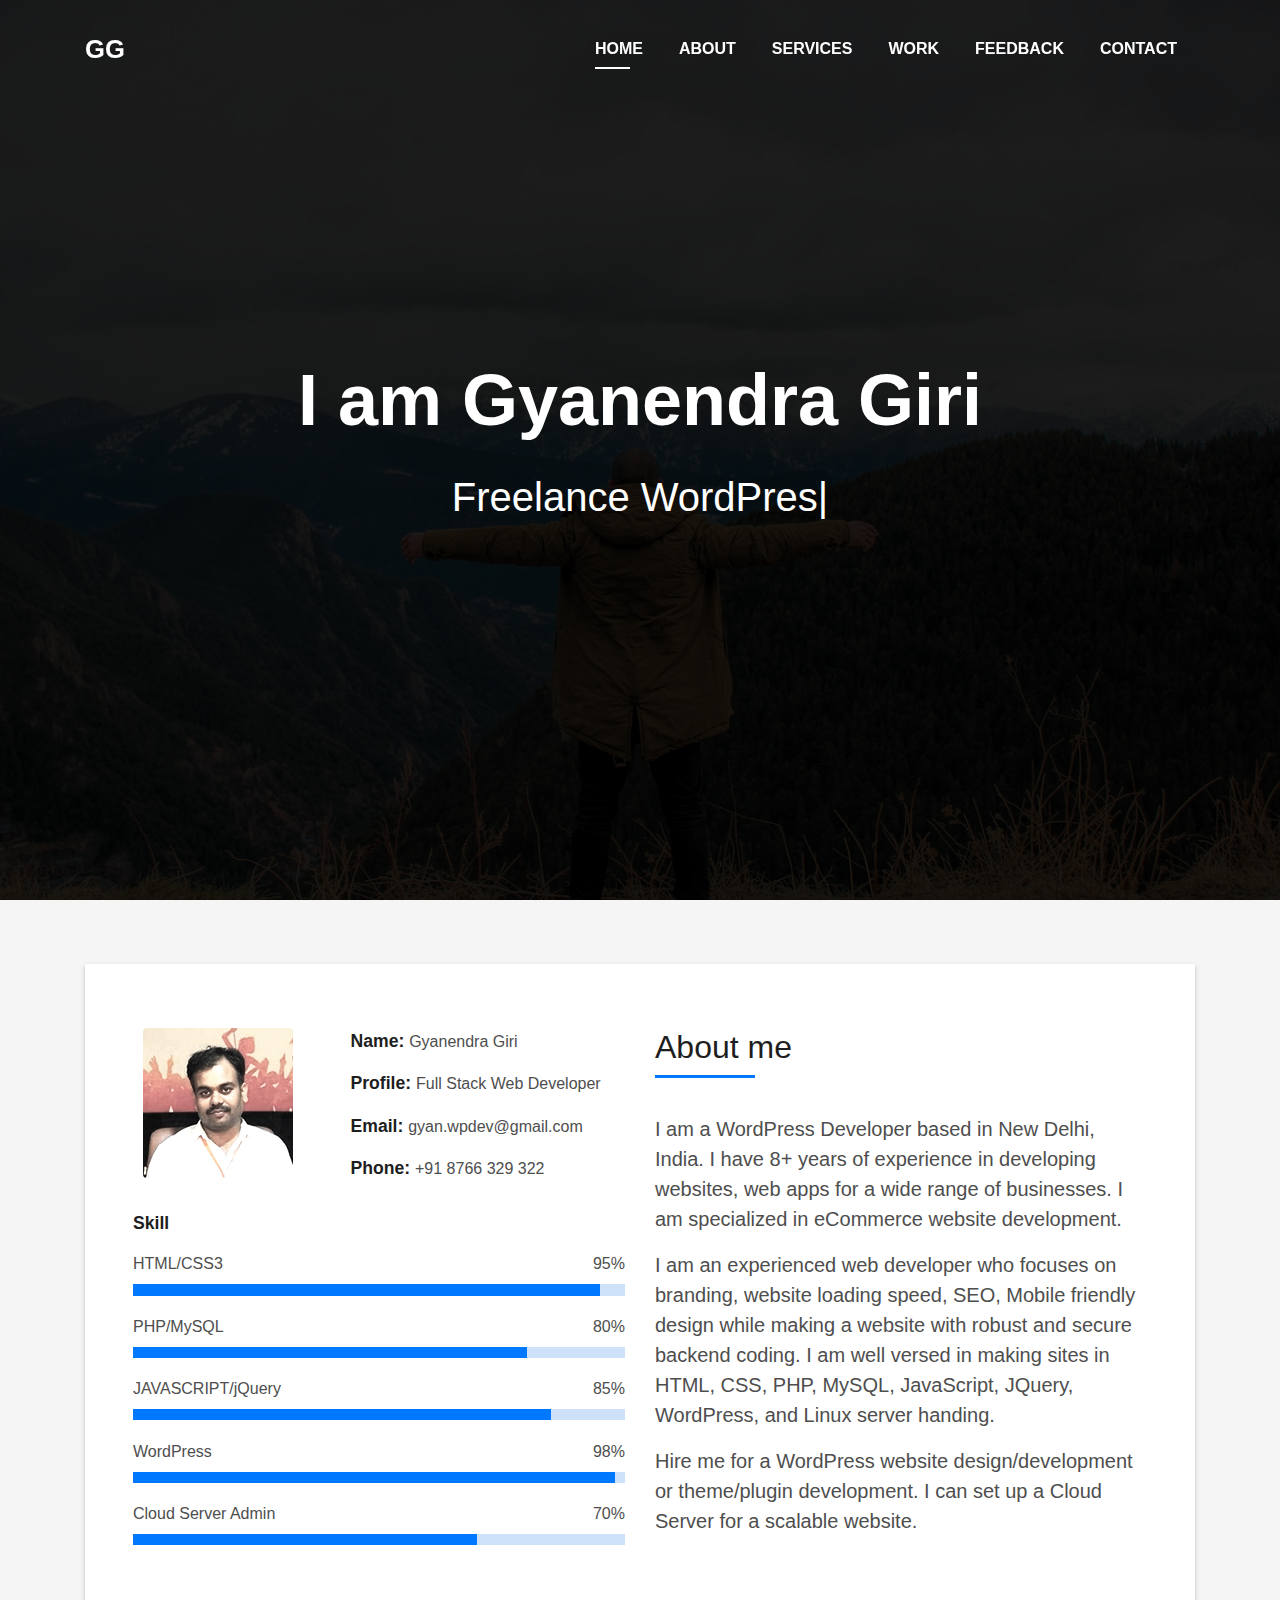
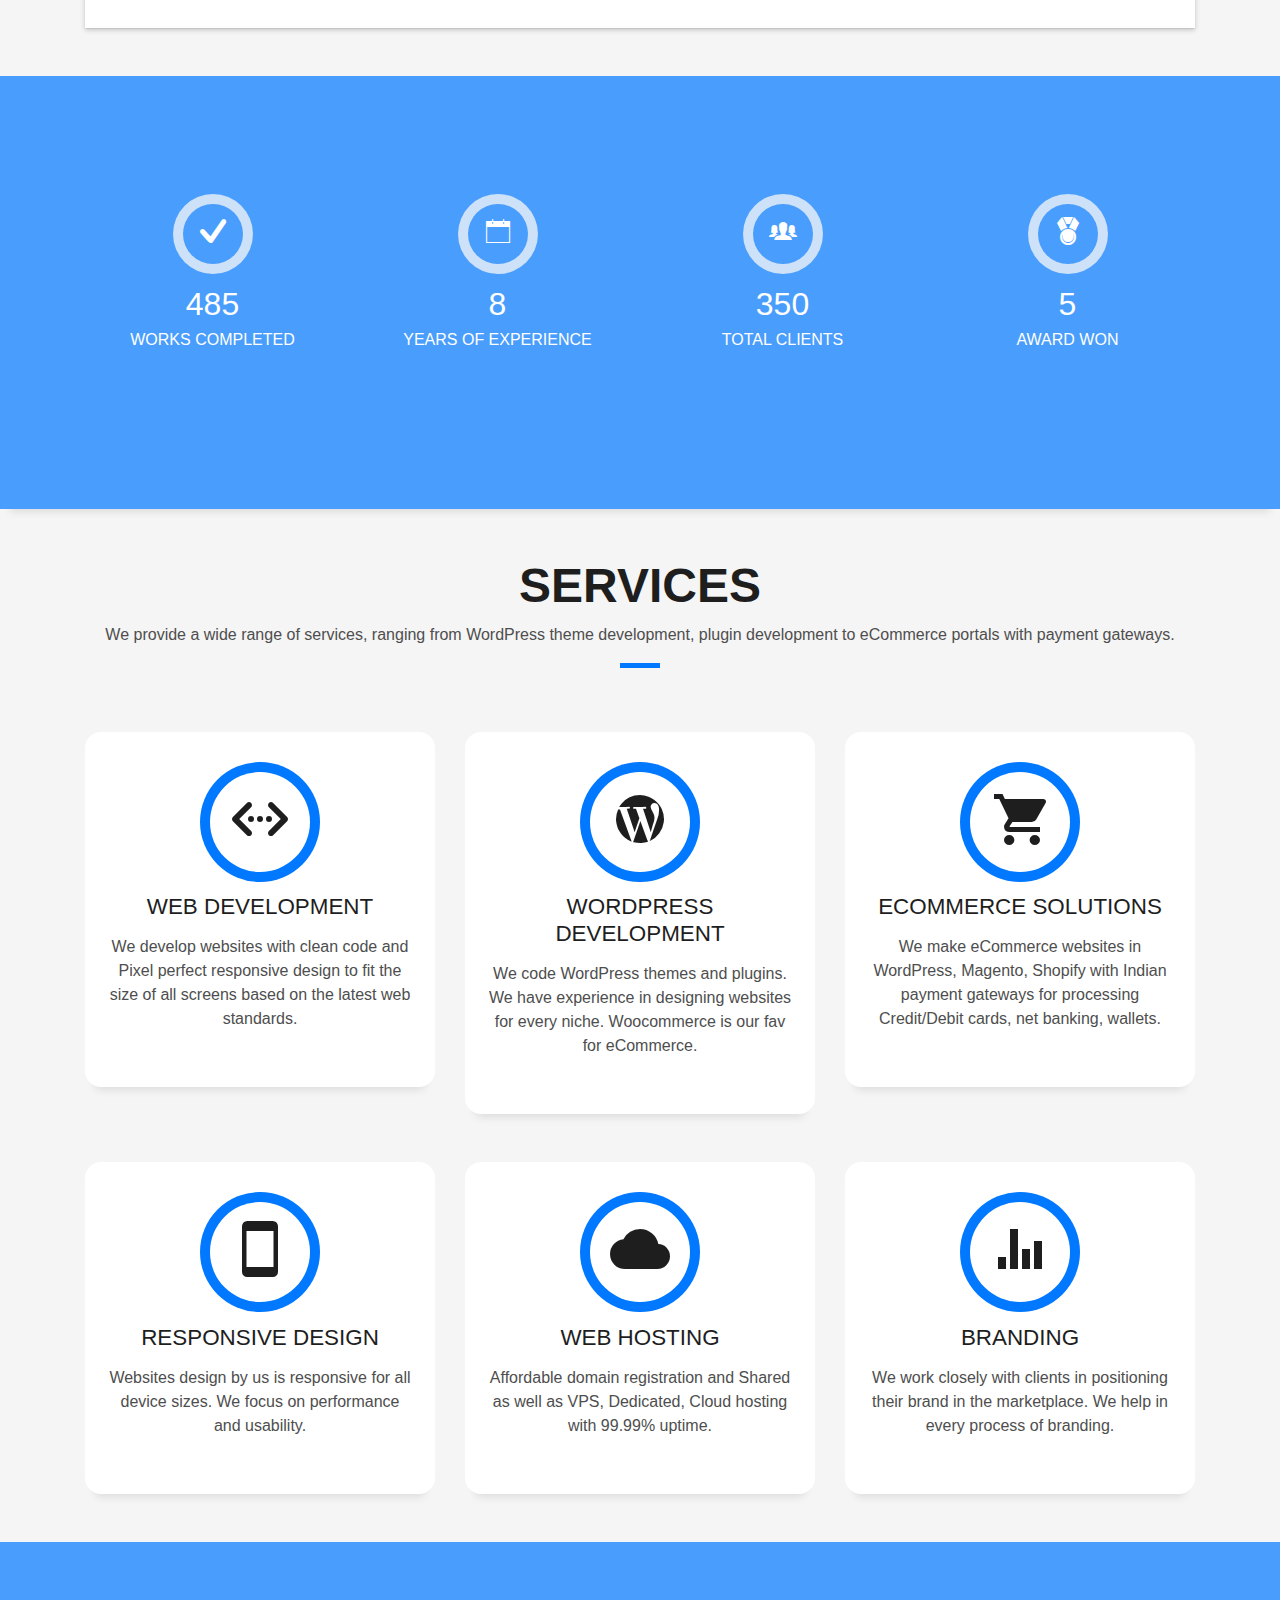
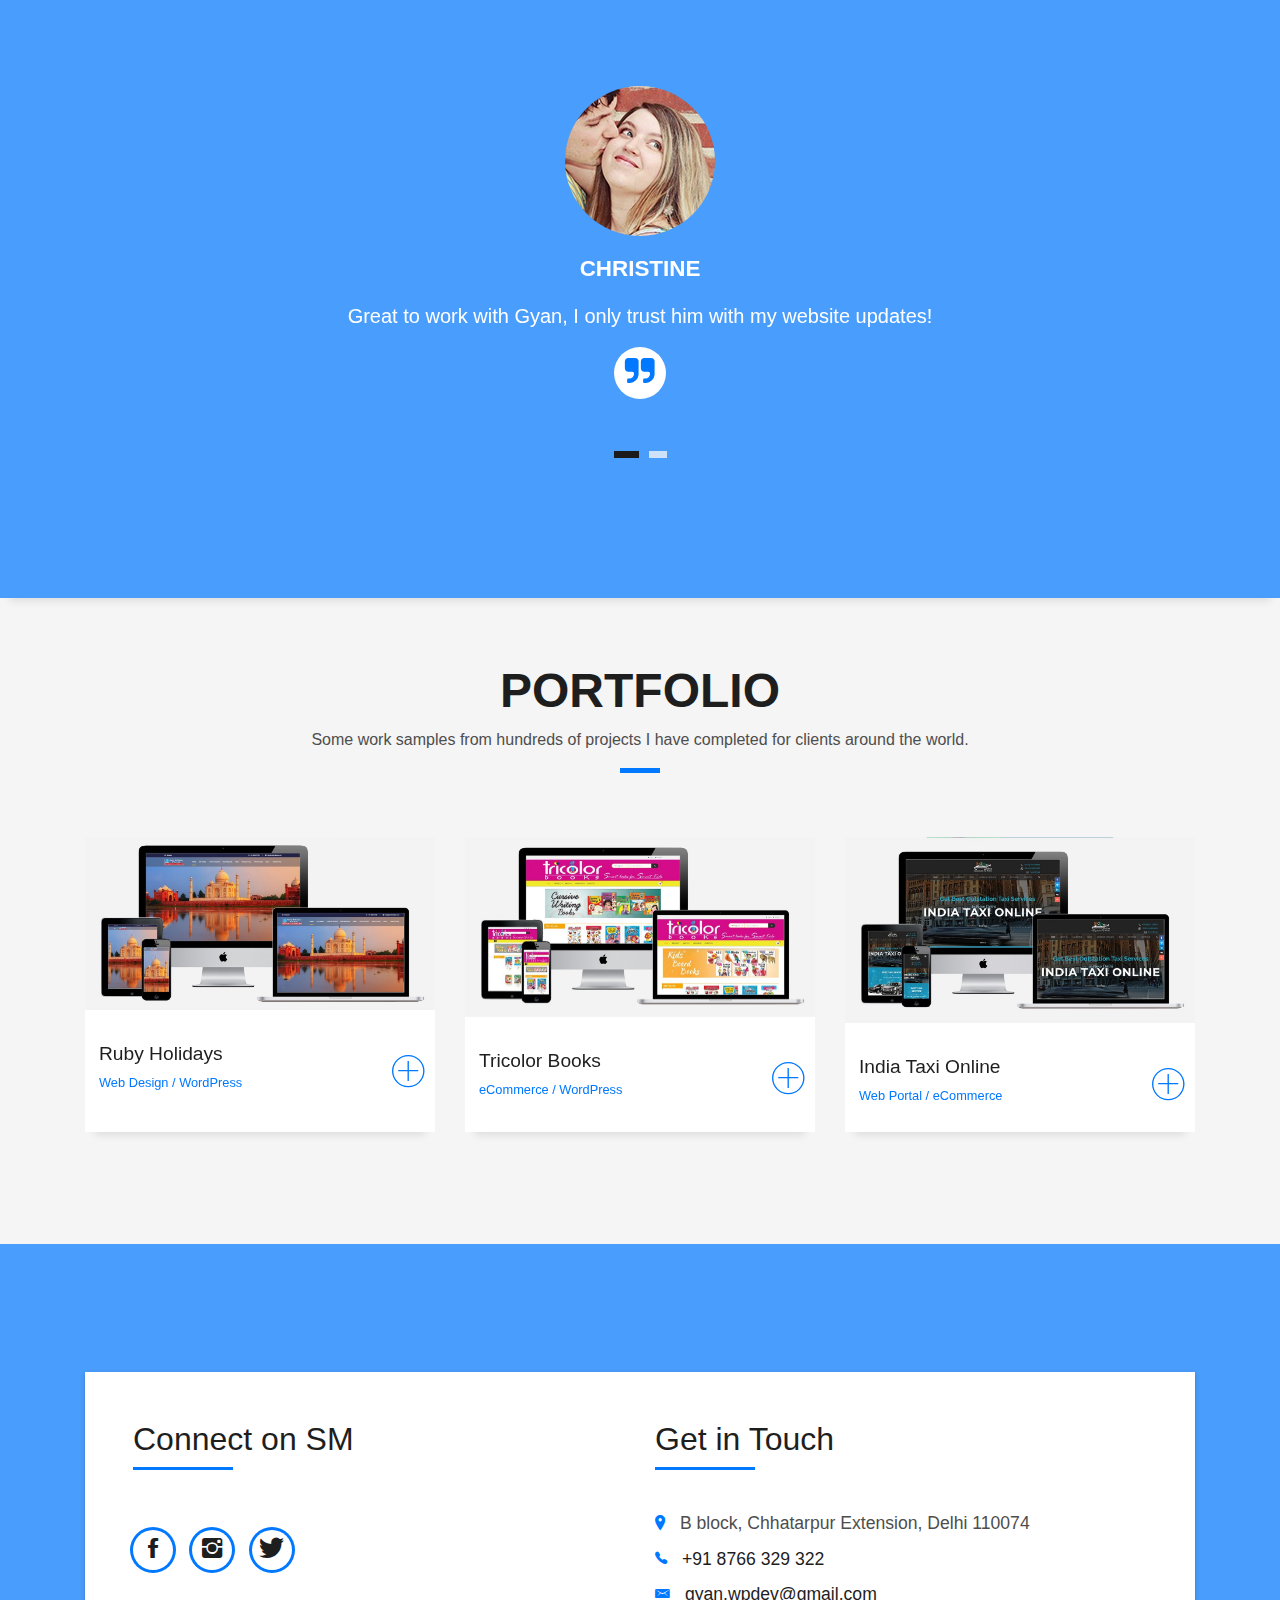
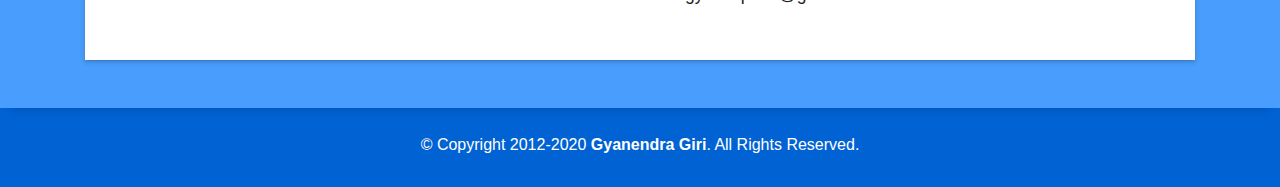
<file: index.html>
<!DOCTYPE html>
<html lang="en">

<head>
  <meta charset="utf-8">
  <meta content="width=device-width, initial-scale=1.0" name="viewport">

  <title>Gyanendra Giri: Freelance WordPress developer based in New Delhi, India</title>
  <meta content="" name="Freelance WordPress Developer in New Delhi, India with expertise in WordPress based SEO optimized responsive theme development, plugin development. Help in setup professional WordPress Blog, Woo Commerce based ecommerce site development, Theme customization &amp; Web Server support and all other aspects of WordPress CMS.">
  <meta content="" name="keywords">

  <!-- Favicons -->
  <link href="assets/img/favicon.png" rel="icon">
  <link href="assets/img/apple-touch-icon.png" rel="apple-touch-icon">

  <!-- Vendor CSS Files -->
  <link href="assets/vendor/bootstrap/css/bootstrap.min.css" rel="stylesheet">
  <link href="assets/vendor/font-awesome/css/font-awesome.min.css" rel="stylesheet">
  <link href="assets/vendor/ionicons/css/ionicons.min.css" rel="stylesheet">
  <link href="assets/vendor/owl.carousel/assets/owl.carousel.min.css" rel="stylesheet">
  <link href="assets/vendor/venobox/venobox.css" rel="stylesheet">

  <!-- Template Main CSS File -->
  <link href="assets/css/style.css" rel="stylesheet">

  <link rel="manifest" href="/manifest.json">
  <script src="/app.js"></script>	
	
</head>

<body id="page-top">

  <!-- ======= Header/ Navbar ======= -->
  <nav class="navbar navbar-b navbar-trans navbar-expand-md fixed-top" id="mainNav">
    <div class="container">
      <a class="navbar-brand js-scroll" href="#page-top">GG</a>
      <button class="navbar-toggler collapsed" type="button" data-toggle="collapse" data-target="#navbarDefault" aria-controls="navbarDefault" aria-expanded="false" aria-label="Toggle navigation">
        <span></span>
        <span></span>
        <span></span>
      </button>
      <div class="navbar-collapse collapse justify-content-end" id="navbarDefault">
        <ul class="navbar-nav">
          <li class="nav-item">
            <a class="nav-link js-scroll active" href="/">Home</a>
          </li>
          <li class="nav-item">
            <a class="nav-link js-scroll" href="#about">About</a>
          </li>
          <li class="nav-item">
            <a class="nav-link js-scroll" href="#service">Services</a>
          </li>
          <li class="nav-item">
            <a class="nav-link js-scroll" href="#work">Work</a>
          </li>
          <li class="nav-item">
            <a class="nav-link js-scroll" href="#feedback">Feedback</a>
          </li>
          <li class="nav-item">
            <a class="nav-link js-scroll" href="#contact">Contact</a>
          </li>
        </ul>
      </div>
    </div>
  </nav>

  <!-- ======= Intro Section ======= -->
  <div id="home" class="intro route bg-image" style="background-image: url(assets/img/intro-bg.jpg)">
    <div class="overlay-itro"></div>
    <div class="intro-content display-table">
      <div class="table-cell">
        <div class="container">
          <h1 class="intro-title mb-4">I am Gyanendra Giri</h1>
          <p class="intro-subtitle">Freelance <span class="text-slider-items">WordPress Developer,Server Admin,Frontend Coder,eCommerce Developer</span><strong class="text-slider"></strong></p>
        </div>
      </div>
    </div>
  </div><!-- End Intro Section -->

  <main id="main">

    <!-- ======= About Section ======= -->
    <section id="about" class="about-mf sect-pt4 route">
      <div class="container">
        <div class="row">
          <div class="col-sm-12">
            <div class="box-shadow-full">
              <div class="row">
                <div class="col-md-6">
                  <div class="row">
                    <div class="col-sm-6 col-md-5">
                      <div class="about-img">
                        <img src="assets/img/testimonial-2.jpg" class="img-fluid rounded b-shadow-a" alt="">
                      </div>
                    </div>
                    <div class="col-sm-6 col-md-7">
                      <div class="about-info">
                        <p><span class="title-s">Name: </span> <span>Gyanendra Giri</span></p>
                        <p><span class="title-s">Profile: </span> <span>Full Stack Web Developer</span></p>
                        <p><span class="title-s">Email: </span> <span>gyan.wpdev@gmail.com</span></p>
                        <p><span class="title-s">Phone: </span> <span>+91 8766 329 322</span></p>
                      </div>
                    </div>
                  </div>
                  <div class="skill-mf">
                    <p class="title-s">Skill</p>
                    <span>HTML/CSS3</span> <span class="pull-right">95%</span>
                    <div class="progress">
                      <div class="progress-bar" role="progressbar" style="width: 95%;" aria-valuenow="95" aria-valuemin="0" aria-valuemax="100"></div>
                    </div>
                    <span>PHP/MySQL</span> <span class="pull-right">80%</span>
                    <div class="progress">
                      <div class="progress-bar" role="progressbar" style="width: 80%" aria-valuenow="80" aria-valuemin="0" aria-valuemax="100"></div>
                    </div>
                    <span>JAVASCRIPT/jQuery</span> <span class="pull-right">85%</span>
                    <div class="progress">
                      <div class="progress-bar" role="progressbar" style="width: 85%" aria-valuenow="85" aria-valuemin="0" aria-valuemax="100"></div>
                    </div>
                    <span>WordPress</span> <span class="pull-right">98%</span>
                    <div class="progress">
                      <div class="progress-bar" role="progressbar" style="width: 98%" aria-valuenow="98" aria-valuemin="0" aria-valuemax="100"></div>
                    </div>
					<span>Cloud Server Admin</span> <span class="pull-right">70%</span>
                    <div class="progress">
                      <div class="progress-bar" role="progressbar" style="width: 70%" aria-valuenow="70" aria-valuemin="0" aria-valuemax="100"></div>
                    </div>
                  </div>
                </div>
                <div class="col-md-6">
                  <div class="about-me pt-4 pt-md-0">
                    <div class="title-box-2">
                      <h5 class="title-left">
                        About me
                      </h5>
                    </div>
                    <p class="lead">
                      I am a WordPress Developer based in New Delhi, India. I have 8+ years of experience in developing websites, web apps for a wide range of businesses. I am specialized in eCommerce website development.
                    </p>
                    <p class="lead">
                      I am an experienced web developer who focuses on branding, website loading speed, SEO, Mobile friendly design while making a website with robust and secure backend coding. I am well versed in making sites in HTML, CSS, PHP, MySQL, JavaScript, JQuery, WordPress, and Linux server handing.

                    </p>
                    <p class="lead">
                      Hire me for a WordPress website design/development or theme/plugin development. I can set up a Cloud Server for a scalable website.
					  
                    </p>
                  </div>
                </div>
              </div>
            </div>
          </div>
        </div>
      </div>
    </section><!-- End About Section -->
	
	    <!-- ======= Counter Section ======= -->
    <div  class="section-counter paralax-mf bg-image" style="background-image: url(assets/img/counters-bg.jpg)">
      <div class="overlay-mf"></div>
      <div class="container">
        <div class="row">
          <div class="col-sm-3 col-lg-3">
            <div class="counter-box counter-box pt-4 pt-md-0">
              <div class="counter-ico">
                <span class="ico-circle"><i class="ion-checkmark-round"></i></span>
              </div>
              <div class="counter-num">
                <p class="counter">485</p> 
                <span class="counter-text">WORKS COMPLETED</span>
              </div>
            </div>
          </div>
          <div class="col-sm-3 col-lg-3">
            <div class="counter-box pt-4 pt-md-0">
              <div class="counter-ico">
                <span class="ico-circle"><i class="ion-ios-calendar-outline"></i></span>
              </div>
              <div class="counter-num">
                <p class="counter">8</p>
                <span class="counter-text">YEARS OF EXPERIENCE</span>
              </div>
            </div>
          </div>
          <div class="col-sm-3 col-lg-3">
            <div class="counter-box pt-4 pt-md-0">
              <div class="counter-ico">
                <span class="ico-circle"><i class="ion-ios-people"></i></span>
              </div>
              <div class="counter-num">
                <p class="counter">350</p>
                <span class="counter-text">TOTAL CLIENTS</span>
              </div>
            </div>
          </div>
          <div class="col-sm-3 col-lg-3">
            <div class="counter-box pt-4 pt-md-0">
              <div class="counter-ico">
                <span class="ico-circle"><i class="ion-ribbon-a"></i></span>
              </div>
              <div class="counter-num">
                <p class="counter">5</p>
                <span class="counter-text">AWARD WON</span>
              </div>
            </div>
          </div>
        </div>
      </div>
    </div><!-- End Counter Section -->

    <!-- ======= Services Section ======= -->
    <section id="service" class="services-mf pt-5 route">
      <div class="container">
        <div class="row">
          <div class="col-sm-12">
            <div class="title-box text-center">
              <h3 class="title-a">
                Services
              </h3>
              <p class="subtitle-a">
                We provide a wide range of services, ranging from WordPress theme development, plugin development to eCommerce portals with payment gateways.
              </p>
              <div class="line-mf"></div>
            </div>
          </div>
        </div>
        <div class="row">
          <div class="col-md-4">
            <div class="service-box">
              <div class="service-ico">
                <span class="ico-circle"><i class="ion-code-working"></i></span>
              </div>
              <div class="service-content">
                <h2 class="s-title">Web Development</h2>
                <p class="s-description text-center">
                  We develop websites with clean code and Pixel perfect responsive design to fit the size of all screens based on the latest web standards.
                </p>
              </div>
            </div>
          </div>
          <div class="col-md-4">
            <div class="service-box">
              <div class="service-ico">
                <span class="ico-circle"><i class="ion-social-wordpress"></i></span>
              </div>
              <div class="service-content">
                <h2 class="s-title">WordPress Development</h2>
                <p class="s-description text-center">
                  We code WordPress themes and plugins. We have experience in designing websites for every niche. Woocommerce is our fav for eCommerce.

                </p>
              </div>
            </div>
          </div>
          <div class="col-md-4">
            <div class="service-box">
              <div class="service-ico">
                <span class="ico-circle"><i class="ion-android-cart"></i></span>
              </div>
              <div class="service-content">
                <h2 class="s-title">eCommerce Solutions</h2>
                <p class="s-description text-center">
                  We make eCommerce websites in WordPress, Magento, Shopify with Indian payment gateways for processing Credit/Debit cards, net banking, wallets.
                </p>
              </div>
            </div>
          </div>
          <div class="col-md-4">
            <div class="service-box">
              <div class="service-ico">
                <span class="ico-circle"><i class="ion-android-phone-portrait"></i></span>
              </div>
              <div class="service-content">
                <h2 class="s-title">Responsive Design</h2>
                <p class="s-description text-center">
                  Websites design by us is responsive for all device sizes. We focus on performance and usability. 
                </p>
              </div>
            </div>
          </div>
          <div class="col-md-4">
            <div class="service-box">
              <div class="service-ico">
                <span class="ico-circle"><i class="ion-android-cloud"></i></span>
              </div>
              <div class="service-content">
                <h2 class="s-title">Web Hosting</h2>
                <p class="s-description text-center">
                  Affordable domain registration and Shared as well as VPS, Dedicated, Cloud hosting with 99.99% uptime.
                </p>
              </div>
            </div>
          </div>
          <div class="col-md-4">
            <div class="service-box">
              <div class="service-ico">
                <span class="ico-circle"><i class="ion-stats-bars"></i></span>
              </div>
              <div class="service-content">
                <h2 class="s-title">Branding</h2>
                <p class="s-description text-center">
                  We work closely with clients in positioning their brand in the marketplace. We help in every process of branding.
                </p>
              </div>
            </div>
          </div>
        </div>
      </div>
    </section><!-- End Services Section -->

	 <!-- ======= Testimonials Section ======= -->
    <div id="feedback" class="testimonials paralax-mf bg-image" style="background-image: url(assets/img/overlay-bg.jpg)">
      <div class="overlay-mf"></div>
      <div class="container">
        <div class="row">
          <div class="col-md-12">
            <div id="testimonial-mf" class="owl-carousel owl-theme">
              <div class="testimonial-box">
                <div class="author-test">
                  <img src="assets/img/testimonial-1.jpg" alt="" class="rounded-circle b-shadow-a">
                  <span class="author">Christine</span>
                </div>
                <div class="content-test">
                  <p class="description lead">
                    Great to work with Gyan, I only trust him with my website updates!
                  </p>
                  <span class="comit"><i class="fa fa-quote-right"></i></span>
                </div>
              </div>
              <div class="testimonial-box">
                <div class="author-test">
                  <img src="assets/img/testimonial-4.jpg" alt="" class="rounded-circle b-shadow-a">
                  <span class="author">Albert N.</span>
                </div>
                <div class="content-test">
                  <p class="description lead">
                    Work was done quickly and professionally. Gyan knows his stuff and I will definitely hire him again!
                  </p>
                  <span class="comit"><i class="fa fa-quote-right"></i></span>
                </div>
              </div>
            </div>
          </div>
        </div>
      </div>
    </div><!-- End Testimonials Section -->

    <!-- ======= Portfolio Section ======= -->
    <section id="work" class="portfolio-mf sect-pt4 route">
      <div class="container">
        <div class="row">
          <div class="col-sm-12">
            <div class="title-box text-center">
              <h3 class="title-a">
                Portfolio
              </h3>
              <p class="subtitle-a">
                Some work samples from hundreds of projects I have completed for clients around the world.
              </p>
              <div class="line-mf"></div>
            </div>
          </div>
        </div>
        <div class="row">
          <div class="col-md-4">
            <div class="work-box">
              <a href="assets/img/work-1.jpg" data-gall="portfolioGallery" class="venobox">
                <div class="work-img">
                  <img src="assets/img/work-1.jpg" alt="" class="img-fluid">
                </div>
                <div class="work-content">
                  <div class="row">
                    <div class="col-sm-8">
                      <h2 class="w-title">Ruby Holidays</h2>
                      <div class="w-more">
                        <span class="w-ctegory">Web Design / WordPress</span>  <span class="w-date"></span>
                      </div>
                    </div>
                    <div class="col-sm-4">
                      <div class="w-like">
                        <span class="ion-ios-plus-outline"></span>
                      </div>
                    </div>
                  </div>
                </div>
              </a>
            </div>
          </div>
          <div class="col-md-4">
            <div class="work-box">
              <a href="assets/img/work-2.jpg" data-gall="portfolioGallery" class="venobox">
                <div class="work-img">
                  <img src="assets/img/work-2.jpg" alt="" class="img-fluid">
                </div>
                <div class="work-content">
                  <div class="row">
                    <div class="col-sm-8">
                      <h2 class="w-title">Tricolor Books</h2>
                      <div class="w-more">
                        <span class="w-ctegory">eCommerce / WordPress</span>  <span class="w-date"></span>
                      </div>
                    </div>
                    <div class="col-sm-4">
                      <div class="w-like">
                        <span class="ion-ios-plus-outline"></span>
                      </div>
                    </div>
                  </div>
                </div>
              </a>
            </div>
          </div>
          <div class="col-md-4">
            <div class="work-box">
              <a href="assets/img/work-3.jpg" data-gall="portfolioGallery" class="venobox">
                <div class="work-img">
                  <img src="assets/img/work-3.jpg" alt="" class="img-fluid">
                </div>
                <div class="work-content">
                  <div class="row">
                    <div class="col-sm-8">
                      <h2 class="w-title">India Taxi Online</h2>
                      <div class="w-more">
                        <span class="w-ctegory">Web Portal  / eCommerce</span>  <span class="w-date"></span>
                      </div>
                    </div>
                    <div class="col-sm-4">
                      <div class="w-like">
                        <span class="ion-ios-plus-outline"></span>
                      </div>
                    </div>
                  </div>
                </div>
              </a>
            </div>
          </div>


         
        </div>
      </div>
    </section><!-- End Portfolio Section -->

   

    <!-- ======= Contact Section ======= -->
    <section class="paralax-mf footer-paralax bg-image sect-mt4 route" style="background-image: url(assets/img/overlay-bg.jpg)">
      <div class="overlay-mf"></div>
      <div class="container">
        <div class="row">
          <div class="col-sm-12">
            <div class="contact-mf">
              <div id="contact" class="box-shadow-full">
                <div class="row">
                  <div class="col-md-6">
                    <div class="title-box-2">
                      <h5 class="title-left">
                        Connect on SM
                      </h5>
                    </div>
                        <div class="socials">
                      <ul>
                        <li><a href="https://www.facebook.com/gyanendragiricom"><span class="ico-circle"><i class="ion-social-facebook"></i></span></a></li>
                        <li><a href=""><span class="ico-circle"><i class="ion-social-instagram"></i></span></a></li>
                        <li><a href=""><span class="ico-circle"><i class="ion-social-twitter"></i></span></a></li>
                        
                      </ul>
                    </div>
                  </div>
                  <div class="col-md-6">
                    <div class="title-box-2 pt-4 pt-md-0">
                      <h5 class="title-left">
                        Get in Touch
                      </h5>
                    </div>
                    <div class="more-info" style="font-size:1.1rem;">
                      <p class="lead">
                        
                      </p>
                      <ul class="list-ico">
                        <li><span class="ion-ios-location"></span> B block, Chhatarpur Extension, Delhi 110074</li>
                        <li><span class="ion-ios-telephone"></span><a href="tel:8766329322"> +91 8766 329 322</a></li>
                        <li><span class="ion-email"></span><a href="mailto:gyan.wpdev@gmail.com"> gyan.wpdev@gmail.com</a></li>
                      </ul>
                    </div>
                   
                  </div>
                </div>
              </div>
            </div>
          </div>
        </div>
      </div>
    </section><!-- End Contact Section -->

  </main><!-- End #main -->

  <!-- ======= Footer ======= -->
  <footer>
    <div class="container">
      <div class="row">
        <div class="col-sm-12">
          <div class="copyright-box">
            <p class="copyright">&copy; Copyright 2012-2020    <strong>Gyanendra Giri</strong>. All Rights Reserved.</p>
          </div>
        </div>
      </div>
    </div>
  </footer><!-- End  Footer -->

  <a href="#" class="back-to-top"><i class="fa fa-chevron-up"></i></a>
  <div id="preloader"></div>

  <!-- Vendor JS Files -->
  <script src="assets/vendor/jquery/jquery.min.js"></script>
  <script src="assets/vendor/bootstrap/js/bootstrap.bundle.min.js"></script>
  <script src="assets/vendor/jquery.easing/jquery.easing.min.js"></script>
  <script src="assets/vendor/php-email-form/validate.js"></script>
  <script src="assets/vendor/waypoints/jquery.waypoints.min.js"></script>
  <script src="assets/vendor/counterup/jquery.counterup.min.js"></script>
  <script src="assets/vendor/owl.carousel/owl.carousel.min.js"></script>
  <script src="assets/vendor/typed.js/typed.min.js"></script>
  <script src="assets/vendor/venobox/venobox.min.js"></script>

  <!-- Template Main JS File -->
  <script src="assets/js/main.js"></script>

</body>
</html>
</file>
<file: assets/vendor/venobox/venobox.css>
/* ------ venobox.css --------*/
.vbox-overlay *, .vbox-overlay *:before, .vbox-overlay *:after{
    -webkit-backface-visibility: hidden;
    -webkit-box-sizing:border-box;
    -moz-box-sizing:border-box;
    box-sizing:border-box;
}
.vbox-overlay * { 
    -webkit-backface-visibility: visible;
    backface-visibility: visible;
}
.vbox-overlay{
    display: -webkit-flex;
    display: flex;
    -webkit-flex-direction: column;
    flex-direction: column;
    -webkit-justify-content: center;
    justify-content: center;
    -webkit-align-items: center;
    align-items: center;
    position: fixed;
    left: 0;
    top: 0;
    bottom: 0;
    right: 0;
    z-index: 999999;
}

/* ----- navigation ----- */
.vbox-title{
    width: 100%;
    height: 40px;
    float: left;
    text-align: center;
    line-height: 28px;
    font-size: 12px;
    padding: 6px 50px;
    overflow: hidden;
    position: fixed;
    display: none;
    left: 0;
    z-index: 89;
}
.vbox-close{
    cursor: pointer;
    position: fixed;
    top: -1px;
    right: 0;
    width: 50px;
    height: 40px;
    padding: 6px;
    display: block;
    background-position:10px center;
    overflow: hidden;
    font-size: 24px;
    line-height: 1;
    text-align: center;
    z-index: 99;
}
.vbox-left{
    cursor: pointer;
    position: fixed;
    left: 0;
    height: 40px;
    overflow: hidden;
    line-height: 28px;
    font-size: 12px;
    z-index: 99;
    display: flex;
    align-items:center;
}
.vbox-num{
    display: inline-block;
    margin: 6px 0 6px 15px;
}
/* ----- Social share ----- */
.vbox-share{
    line-height: 28px;
    font-size: 12px;
    overflow: hidden;
    position: fixed;
    left: 0;
    z-index: 98;
    display: flex;
    align-items:center;
    justify-content: center;
    width: 100%;
    text-align: center;
}
.vbox-share svg{
    max-height: 28px;
    width: 28px;
    z-index: 10;
    margin-left: 12px;
    margin-top: 6px;
    margin-bottom: 6px;
    vertical-align: middle;
}


/* ----- navigation ARROWS ----- */
.vbox-next, .vbox-prev{
    position: fixed;
    top: 50%;
    margin-top: -15px;
    overflow: hidden;
    cursor: pointer;
    display: block;
    width: 45px;
    height: 45px;
    z-index: 99;
}
.vbox-next span, .vbox-prev span{
    position: relative;
    width: 20px;
    height: 20px;
    border: 2px solid transparent;
    border-top-color: #B6B6B6;
    border-right-color: #B6B6B6;
    text-indent: -100px;
    position: absolute;
    top: 8px;
    display: block;
}
.vbox-prev{
    left: 15px;
}
.vbox-next{
    right: 15px;
}
.vbox-prev span{
    left: 10px;
    -ms-transform: rotate(-135deg);
    -webkit-transform: rotate(-135deg);
    transform: rotate(-135deg);
}
.vbox-next span{
    -ms-transform: rotate(45deg);
    -webkit-transform: rotate(45deg);
    transform: rotate(45deg);
    right: 10px;
}
/* ------- inline window ------ */
.vbox-inline{
    width: 420px;
    height: 315px;
    height: 70vh;
    padding: 10px;
    background: #fff;
    margin: 0 auto;
    overflow: auto;
    text-align: left;
}
/* ------- Video & iFrames window ------ */
.venoframe{
    max-width: 100%;
    width: 100%;
    border: none;
    width: 100%;
    height: 260px;
    height: 70vh;
}
.venoframe.vbvid{
    height: 260px;
}
@media (min-width: 768px) {
    .venoframe, .vbox-inline{
        width: 90%;
        height: 360px;
        height: 70vh;
    }
    .venoframe.vbvid{
        width: 640px;
        height: 360px;
    }
}
@media (min-width: 992px) {
    .venoframe, .vbox-inline{
        max-width: 1200px;
        width: 80%;
        height: 540px;
        height: 70vh;
    }
    .venoframe.vbvid{
        width: 960px;
        height: 540px;
    }
}
/* 
Please do NOT edit this part! 
or at least read this note: http://i.imgur.com/7C0ws9e.gif
*/
.vbox-open{
    overflow: hidden;
}
.vbox-container{
    position: absolute;
    left: 0;
    right: 0;
    top: 0;
    bottom: 0;
    overflow-x: hidden;
    overflow-y: scroll;
    overflow-scrolling: touch;
    -webkit-overflow-scrolling: touch;
    z-index: 20;
    max-height: 100%;

}

.vbox-content{
    text-align: center;
    float: left;
    width: 100%;
    position: relative;
    overflow: hidden;
    padding: 20px 4%;
}
.vbox-container img{
    max-width: 100%;
    height: auto;
}
.vbox-figlio{
    box-shadow: 0 0 12px rgba(0,0,0,0.19), 0 6px 6px rgba(0,0,0,0.23);
    max-width: 100%;
    text-align: initial;
}
img.vbox-figlio{
    -webkit-user-select: none;
-khtml-user-select: none;
-moz-user-select: none;
-o-user-select: none;
user-select: none;
}
.vbox-content.swipe-left{
    margin-left: -200px !important;
}
.vbox-content.swipe-right{
    margin-left: 200px !important;
}
.vbox-animated{
    webkit-transition: margin 300ms ease-out;
    transition: margin 300ms ease-out;
}

/* ---------- preloader ----------
 * SPINKIT 
 * http://tobiasahlin.com/spinkit/
-------------------------------- */
.sk-double-bounce,.sk-rotating-plane{width:40px;height:40px;margin:40px auto}.sk-rotating-plane{background-color:#333;-webkit-animation:sk-rotatePlane 1.2s infinite ease-in-out;animation:sk-rotatePlane 1.2s infinite ease-in-out}@-webkit-keyframes sk-rotatePlane{0%{-webkit-transform:perspective(120px) rotateX(0) rotateY(0);transform:perspective(120px) rotateX(0) rotateY(0)}50%{-webkit-transform:perspective(120px) rotateX(-180.1deg) rotateY(0);transform:perspective(120px) rotateX(-180.1deg) rotateY(0)}100%{-webkit-transform:perspective(120px) rotateX(-180deg) rotateY(-179.9deg);transform:perspective(120px) rotateX(-180deg) rotateY(-179.9deg)}}@keyframes sk-rotatePlane{0%{-webkit-transform:perspective(120px) rotateX(0) rotateY(0);transform:perspective(120px) rotateX(0) rotateY(0)}50%{-webkit-transform:perspective(120px) rotateX(-180.1deg) rotateY(0);transform:perspective(120px) rotateX(-180.1deg) rotateY(0)}100%{-webkit-transform:perspective(120px) rotateX(-180deg) rotateY(-179.9deg);transform:perspective(120px) rotateX(-180deg) rotateY(-179.9deg)}}.sk-double-bounce{position:relative}.sk-double-bounce .sk-child{width:100%;height:100%;border-radius:50%;background-color:#333;opacity:.6;position:absolute;top:0;left:0;-webkit-animation:sk-doubleBounce 2s infinite ease-in-out;animation:sk-doubleBounce 2s infinite ease-in-out}.sk-chasing-dots .sk-child,.sk-spinner-pulse,.sk-three-bounce .sk-child{background-color:#333;border-radius:100%}.sk-double-bounce .sk-double-bounce2{-webkit-animation-delay:-1s;animation-delay:-1s}@-webkit-keyframes sk-doubleBounce{0%,100%{-webkit-transform:scale(0);transform:scale(0)}50%{-webkit-transform:scale(1);transform:scale(1)}}@keyframes sk-doubleBounce{0%,100%{-webkit-transform:scale(0);transform:scale(0)}50%{-webkit-transform:scale(1);transform:scale(1)}}.sk-wave{margin:40px auto;width:50px;height:40px;text-align:center;font-size:10px}.sk-wave .sk-rect{background-color:#333;height:100%;width:6px;display:inline-block;-webkit-animation:sk-waveStretchDelay 1.2s infinite ease-in-out;animation:sk-waveStretchDelay 1.2s infinite ease-in-out}.sk-wave .sk-rect1{-webkit-animation-delay:-1.2s;animation-delay:-1.2s}.sk-wave .sk-rect2{-webkit-animation-delay:-1.1s;animation-delay:-1.1s}.sk-wave .sk-rect3{-webkit-animation-delay:-1s;animation-delay:-1s}.sk-wave .sk-rect4{-webkit-animation-delay:-.9s;animation-delay:-.9s}.sk-wave .sk-rect5{-webkit-animation-delay:-.8s;animation-delay:-.8s}@-webkit-keyframes sk-waveStretchDelay{0%,100%,40%{-webkit-transform:scaleY(.4);transform:scaleY(.4)}20%{-webkit-transform:scaleY(1);transform:scaleY(1)}}@keyframes sk-waveStretchDelay{0%,100%,40%{-webkit-transform:scaleY(.4);transform:scaleY(.4)}20%{-webkit-transform:scaleY(1);transform:scaleY(1)}}.sk-wandering-cubes{margin:40px auto;width:40px;height:40px;position:relative}.sk-wandering-cubes .sk-cube{background-color:#333;width:10px;height:10px;position:absolute;top:0;left:0;-webkit-animation:sk-wanderingCube 1.8s ease-in-out -1.8s infinite both;animation:sk-wanderingCube 1.8s ease-in-out -1.8s infinite both}.sk-chasing-dots,.sk-spinner-pulse{width:40px;height:40px;margin:40px auto}.sk-wandering-cubes .sk-cube2{-webkit-animation-delay:-.9s;animation-delay:-.9s}@-webkit-keyframes sk-wanderingCube{0%{-webkit-transform:rotate(0);transform:rotate(0)}25%{-webkit-transform:translateX(30px) rotate(-90deg) scale(.5);transform:translateX(30px) rotate(-90deg) scale(.5)}50%{-webkit-transform:translateX(30px) translateY(30px) rotate(-179deg);transform:translateX(30px) translateY(30px) rotate(-179deg)}50.1%{-webkit-transform:translateX(30px) translateY(30px) rotate(-180deg);transform:translateX(30px) translateY(30px) rotate(-180deg)}75%{-webkit-transform:translateX(0) translateY(30px) rotate(-270deg) scale(.5);transform:translateX(0) translateY(30px) rotate(-270deg) scale(.5)}100%{-webkit-transform:rotate(-360deg);transform:rotate(-360deg)}}@keyframes sk-wanderingCube{0%{-webkit-transform:rotate(0);transform:rotate(0)}25%{-webkit-transform:translateX(30px) rotate(-90deg) scale(.5);transform:translateX(30px) rotate(-90deg) scale(.5)}50%{-webkit-transform:translateX(30px) translateY(30px) rotate(-179deg);transform:translateX(30px) translateY(30px) rotate(-179deg)}50.1%{-webkit-transform:translateX(30px) translateY(30px) rotate(-180deg);transform:translateX(30px) translateY(30px) rotate(-180deg)}75%{-webkit-transform:translateX(0) translateY(30px) rotate(-270deg) scale(.5);transform:translateX(0) translateY(30px) rotate(-270deg) scale(.5)}100%{-webkit-transform:rotate(-360deg);transform:rotate(-360deg)}}.sk-spinner-pulse{-webkit-animation:sk-pulseScaleOut 1s infinite ease-in-out;animation:sk-pulseScaleOut 1s infinite ease-in-out}@-webkit-keyframes sk-pulseScaleOut{0%{-webkit-transform:scale(0);transform:scale(0)}100%{-webkit-transform:scale(1);transform:scale(1);opacity:0}}@keyframes sk-pulseScaleOut{0%{-webkit-transform:scale(0);transform:scale(0)}100%{-webkit-transform:scale(1);transform:scale(1);opacity:0}}.sk-chasing-dots{position:relative;text-align:center;-webkit-animation:sk-chasingDotsRotate 2s infinite linear;animation:sk-chasingDotsRotate 2s infinite linear}.sk-chasing-dots .sk-child{width:60%;height:60%;display:inline-block;position:absolute;top:0;-webkit-animation:sk-chasingDotsBounce 2s infinite ease-in-out;animation:sk-chasingDotsBounce 2s infinite ease-in-out}.sk-chasing-dots .sk-dot2{top:auto;bottom:0;-webkit-animation-delay:-1s;animation-delay:-1s}@-webkit-keyframes sk-chasingDotsRotate{100%{-webkit-transform:rotate(360deg);transform:rotate(360deg)}}@keyframes sk-chasingDotsRotate{100%{-webkit-transform:rotate(360deg);transform:rotate(360deg)}}@-webkit-keyframes sk-chasingDotsBounce{0%,100%{-webkit-transform:scale(0);transform:scale(0)}50%{-webkit-transform:scale(1);transform:scale(1)}}@keyframes sk-chasingDotsBounce{0%,100%{-webkit-transform:scale(0);transform:scale(0)}50%{-webkit-transform:scale(1);transform:scale(1)}}.sk-three-bounce{margin:40px auto;width:80px;text-align:center}.sk-three-bounce .sk-child{width:20px;height:20px;display:inline-block;-webkit-animation:sk-three-bounce 1.4s ease-in-out 0s infinite both;animation:sk-three-bounce 1.4s ease-in-out 0s infinite both}.sk-circle .sk-child:before,.sk-fading-circle .sk-circle:before{display:block;border-radius:100%;content:'';background-color:#333}.sk-three-bounce .sk-bounce1{-webkit-animation-delay:-.32s;animation-delay:-.32s}.sk-three-bounce .sk-bounce2{-webkit-animation-delay:-.16s;animation-delay:-.16s}@-webkit-keyframes sk-three-bounce{0%,100%,80%{-webkit-transform:scale(0);transform:scale(0)}40%{-webkit-transform:scale(1);transform:scale(1)}}@keyframes sk-three-bounce{0%,100%,80%{-webkit-transform:scale(0);transform:scale(0)}40%{-webkit-transform:scale(1);transform:scale(1)}}.sk-circle{margin:40px auto;width:40px;height:40px;position:relative}.sk-circle .sk-child{width:100%;height:100%;position:absolute;left:0;top:0}.sk-circle .sk-child:before{margin:0 auto;width:15%;height:15%;-webkit-animation:sk-circleBounceDelay 1.2s infinite ease-in-out both;animation:sk-circleBounceDelay 1.2s infinite ease-in-out both}.sk-circle .sk-circle2{-webkit-transform:rotate(30deg);-ms-transform:rotate(30deg);transform:rotate(30deg)}.sk-circle .sk-circle3{-webkit-transform:rotate(60deg);-ms-transform:rotate(60deg);transform:rotate(60deg)}.sk-circle .sk-circle4{-webkit-transform:rotate(90deg);-ms-transform:rotate(90deg);transform:rotate(90deg)}.sk-circle .sk-circle5{-webkit-transform:rotate(120deg);-ms-transform:rotate(120deg);transform:rotate(120deg)}.sk-circle .sk-circle6{-webkit-transform:rotate(150deg);-ms-transform:rotate(150deg);transform:rotate(150deg)}.sk-circle .sk-circle7{-webkit-transform:rotate(180deg);-ms-transform:rotate(180deg);transform:rotate(180deg)}.sk-circle .sk-circle8{-webkit-transform:rotate(210deg);-ms-transform:rotate(210deg);transform:rotate(210deg)}.sk-circle .sk-circle9{-webkit-transform:rotate(240deg);-ms-transform:rotate(240deg);transform:rotate(240deg)}.sk-circle .sk-circle10{-webkit-transform:rotate(270deg);-ms-transform:rotate(270deg);transform:rotate(270deg)}.sk-circle .sk-circle11{-webkit-transform:rotate(300deg);-ms-transform:rotate(300deg);transform:rotate(300deg)}.sk-circle .sk-circle12{-webkit-transform:rotate(330deg);-ms-transform:rotate(330deg);transform:rotate(330deg)}.sk-circle .sk-circle2:before{-webkit-animation-delay:-1.1s;animation-delay:-1.1s}.sk-circle .sk-circle3:before{-webkit-animation-delay:-1s;animation-delay:-1s}.sk-circle .sk-circle4:before{-webkit-animation-delay:-.9s;animation-delay:-.9s}.sk-circle .sk-circle5:before{-webkit-animation-delay:-.8s;animation-delay:-.8s}.sk-circle .sk-circle6:before{-webkit-animation-delay:-.7s;animation-delay:-.7s}.sk-circle .sk-circle7:before{-webkit-animation-delay:-.6s;animation-delay:-.6s}.sk-circle .sk-circle8:before{-webkit-animation-delay:-.5s;animation-delay:-.5s}.sk-circle .sk-circle9:before{-webkit-animation-delay:-.4s;animation-delay:-.4s}.sk-circle .sk-circle10:before{-webkit-animation-delay:-.3s;animation-delay:-.3s}.sk-circle .sk-circle11:before{-webkit-animation-delay:-.2s;animation-delay:-.2s}.sk-circle .sk-circle12:before{-webkit-animation-delay:-.1s;animation-delay:-.1s}@-webkit-keyframes sk-circleBounceDelay{0%,100%,80%{-webkit-transform:scale(0);transform:scale(0)}40%{-webkit-transform:scale(1);transform:scale(1)}}@keyframes sk-circleBounceDelay{0%,100%,80%{-webkit-transform:scale(0);transform:scale(0)}40%{-webkit-transform:scale(1);transform:scale(1)}}.sk-cube-grid{width:40px;height:40px;margin:40px auto}.sk-cube-grid .sk-cube{width:33.33%;height:33.33%;background-color:#333;float:left;-webkit-animation:sk-cubeGridScaleDelay 1.3s infinite ease-in-out;animation:sk-cubeGridScaleDelay 1.3s infinite ease-in-out}.sk-cube-grid .sk-cube1{-webkit-animation-delay:.2s;animation-delay:.2s}.sk-cube-grid .sk-cube2{-webkit-animation-delay:.3s;animation-delay:.3s}.sk-cube-grid .sk-cube3{-webkit-animation-delay:.4s;animation-delay:.4s}.sk-cube-grid .sk-cube4{-webkit-animation-delay:.1s;animation-delay:.1s}.sk-cube-grid .sk-cube5{-webkit-animation-delay:.2s;animation-delay:.2s}.sk-cube-grid .sk-cube6{-webkit-animation-delay:.3s;animation-delay:.3s}.sk-cube-grid .sk-cube7{-webkit-animation-delay:0ms;animation-delay:0ms}.sk-cube-grid .sk-cube8{-webkit-animation-delay:.1s;animation-delay:.1s}.sk-cube-grid .sk-cube9{-webkit-animation-delay:.2s;animation-delay:.2s}@-webkit-keyframes sk-cubeGridScaleDelay{0%,100%,70%{-webkit-transform:scale3D(1,1,1);transform:scale3D(1,1,1)}35%{-webkit-transform:scale3D(0,0,1);transform:scale3D(0,0,1)}}@keyframes sk-cubeGridScaleDelay{0%,100%,70%{-webkit-transform:scale3D(1,1,1);transform:scale3D(1,1,1)}35%{-webkit-transform:scale3D(0,0,1);transform:scale3D(0,0,1)}}.sk-fading-circle{margin:40px auto;width:40px;height:40px;position:relative}.sk-fading-circle .sk-circle{width:100%;height:100%;position:absolute;left:0;top:0}.sk-fading-circle .sk-circle:before{margin:0 auto;width:15%;height:15%;-webkit-animation:sk-circleFadeDelay 1.2s infinite ease-in-out both;animation:sk-circleFadeDelay 1.2s infinite ease-in-out both}.sk-fading-circle .sk-circle2{-webkit-transform:rotate(30deg);-ms-transform:rotate(30deg);transform:rotate(30deg)}.sk-fading-circle .sk-circle3{-webkit-transform:rotate(60deg);-ms-transform:rotate(60deg);transform:rotate(60deg)}.sk-fading-circle .sk-circle4{-webkit-transform:rotate(90deg);-ms-transform:rotate(90deg);transform:rotate(90deg)}.sk-fading-circle .sk-circle5{-webkit-transform:rotate(120deg);-ms-transform:rotate(120deg);transform:rotate(120deg)}.sk-fading-circle .sk-circle6{-webkit-transform:rotate(150deg);-ms-transform:rotate(150deg);transform:rotate(150deg)}.sk-fading-circle .sk-circle7{-webkit-transform:rotate(180deg);-ms-transform:rotate(180deg);transform:rotate(180deg)}.sk-fading-circle .sk-circle8{-webkit-transform:rotate(210deg);-ms-transform:rotate(210deg);transform:rotate(210deg)}.sk-fading-circle .sk-circle9{-webkit-transform:rotate(240deg);-ms-transform:rotate(240deg);transform:rotate(240deg)}.sk-fading-circle .sk-circle10{-webkit-transform:rotate(270deg);-ms-transform:rotate(270deg);transform:rotate(270deg)}.sk-fading-circle .sk-circle11{-webkit-transform:rotate(300deg);-ms-transform:rotate(300deg);transform:rotate(300deg)}.sk-fading-circle .sk-circle12{-webkit-transform:rotate(330deg);-ms-transform:rotate(330deg);transform:rotate(330deg)}.sk-fading-circle .sk-circle2:before{-webkit-animation-delay:-1.1s;animation-delay:-1.1s}.sk-fading-circle .sk-circle3:before{-webkit-animation-delay:-1s;animation-delay:-1s}.sk-fading-circle .sk-circle4:before{-webkit-animation-delay:-.9s;animation-delay:-.9s}.sk-fading-circle .sk-circle5:before{-webkit-animation-delay:-.8s;animation-delay:-.8s}.sk-fading-circle .sk-circle6:before{-webkit-animation-delay:-.7s;animation-delay:-.7s}.sk-fading-circle .sk-circle7:before{-webkit-animation-delay:-.6s;animation-delay:-.6s}.sk-fading-circle .sk-circle8:before{-webkit-animation-delay:-.5s;animation-delay:-.5s}.sk-fading-circle .sk-circle9:before{-webkit-animation-delay:-.4s;animation-delay:-.4s}.sk-fading-circle .sk-circle10:before{-webkit-animation-delay:-.3s;animation-delay:-.3s}.sk-fading-circle .sk-circle11:before{-webkit-animation-delay:-.2s;animation-delay:-.2s}.sk-fading-circle .sk-circle12:before{-webkit-animation-delay:-.1s;animation-delay:-.1s}@-webkit-keyframes sk-circleFadeDelay{0%,100%,39%{opacity:0}40%{opacity:1}}@keyframes sk-circleFadeDelay{0%,100%,39%{opacity:0}40%{opacity:1}}.sk-folding-cube{margin:40px auto;width:40px;height:40px;position:relative;-webkit-transform:rotateZ(45deg);transform:rotateZ(45deg)}.sk-folding-cube .sk-cube{float:left;width:50%;height:50%;position:relative;-webkit-transform:scale(1.1);-ms-transform:scale(1.1);transform:scale(1.1)}.sk-folding-cube .sk-cube:before{content:'';position:absolute;top:0;left:0;width:100%;height:100%;background-color:#333;-webkit-animation:sk-foldCubeAngle 2.4s infinite linear both;animation:sk-foldCubeAngle 2.4s infinite linear both;-webkit-transform-origin:100% 100%;-ms-transform-origin:100% 100%;transform-origin:100% 100%}.sk-folding-cube .sk-cube2{-webkit-transform:scale(1.1) rotateZ(90deg);transform:scale(1.1) rotateZ(90deg)}.sk-folding-cube .sk-cube3{-webkit-transform:scale(1.1) rotateZ(180deg);transform:scale(1.1) rotateZ(180deg)}.sk-folding-cube .sk-cube4{-webkit-transform:scale(1.1) rotateZ(270deg);transform:scale(1.1) rotateZ(270deg)}.sk-folding-cube .sk-cube2:before{-webkit-animation-delay:.3s;animation-delay:.3s}.sk-folding-cube .sk-cube3:before{-webkit-animation-delay:.6s;animation-delay:.6s}.sk-folding-cube .sk-cube4:before{-webkit-animation-delay:.9s;animation-delay:.9s}@-webkit-keyframes sk-foldCubeAngle{0%,10%{-webkit-transform:perspective(140px) rotateX(-180deg);transform:perspective(140px) rotateX(-180deg);opacity:0}25%,75%{-webkit-transform:perspective(140px) rotateX(0);transform:perspective(140px) rotateX(0);opacity:1}100%,90%{-webkit-transform:perspective(140px) rotateY(180deg);transform:perspective(140px) rotateY(180deg);opacity:0}}@keyframes sk-foldCubeAngle{0%,10%{-webkit-transform:perspective(140px) rotateX(-180deg);transform:perspective(140px) rotateX(-180deg);opacity:0}25%,75%{-webkit-transform:perspective(140px) rotateX(0);transform:perspective(140px) rotateX(0);opacity:1}100%,90%{-webkit-transform:perspective(140px) rotateY(180deg);transform:perspective(140px) rotateY(180deg);opacity:0}}
</file>
<file: assets/css/style.css>
/*--------------------------------------------------------------
# General
--------------------------------------------------------------*/
body {
  background-color: #f5f5f5;
  color: #4e4e4e;
}

h1,
h2,
h3,
h4,
h5,
h6 {
  color: #1e1e1e;
}

a {
  color: #1e1e1e;
  transition: all 0.5s ease-in-out;
}

a:hover {
  color: #0078ff;
  text-decoration: none;
  transition: all 0.5s ease-in-out;
}

.p-r {
  position: relative;
}

.color-a {
  color: #0078ff;
}

.color-d {
  color: #f5f5f5;
}

.color-text-a {
  color: #4e4e4e;
}

.box-shadow, .paralax-mf, .service-box, .work-box, .card-blog {
  box-shadow: 0 13px 8px -10px rgba(0, 0, 0, 0.1);
}

.box-shadow-a, .button:hover {
  box-shadow: 0 0 0 4px #cde1f8;
}

.display-5 {
  font-size: 2.5rem;
  font-weight: 300;
  line-height: 1.1;
}

.display-6 {
  font-size: 2rem;
  font-weight: 300;
  line-height: 1.1;
}

.avatar {
  width: 32px;
  height: 32px;
  margin-right: 4px;
  overflow: hidden;
}

.bg-image {
  background-repeat: no-repeat;
  background-attachment: fixed;
  background-size: cover;
  background-position: center center;
}

@media (max-width: 1024px) {
  .bg-image {
    background-attachment: scroll;
  }
}

.overlay-mf {
  background-color: #0078ff;
}

.overlay-mf {
  position: absolute;
  top: 0;
  left: 0px;
  padding: 0;
  height: 100%;
  width: 100%;
  opacity: .7;
}

.paralax-mf {
  position: relative;
  padding: 8rem 0;
}

.display-table {
  width: 100%;
  height: 100%;
  display: table;
}

.table-cell {
  display: table-cell;
  vertical-align: middle;
}

/*--/ Sections /--*/
.sect-4 {
  padding: 4rem 0;
}

.sect-pt4 {
  padding-top: 4rem;
}

.sect-mt4 {
  margin-top: 4rem;
}

/*--/ Title s /--*/
.title-s {
  font-weight: 600;
  color: #1e1e1e;
  font-size: 1.1rem;
}

/*--/ Title A /--*/
.title-box {
  margin-bottom: 4rem;
}

.title-a {
  font-size: 3rem;
  font-weight: bold;
  text-transform: uppercase;
}

.subtitle-a {
  color: #4e4e4e;
}

.line-mf {
  width: 40px;
  height: 5px;
  background-color: #0078ff;
  margin: 0 auto;
}

/*--/ Title Left /--*/
.title-box-2 {
  margin-bottom: 3rem;
}

.title-left {
  font-size: 2rem;
  position: relative;
}

.title-left:before {
  content: '';
  position: absolute;
  height: 3px;
  background-color: #0078ff;
  width: 100px;
  bottom: -12px;
}

/*------/ Box /------*/
.box-pl2 {
  padding-left: 2rem;
}

.box-shadow-full {
  padding: 3rem 1.25rem;
  position: relative;
  background-color: #fff;
  margin-bottom: 3rem;
  z-index: 2;
  box-shadow: 0 1px 1px 0 rgba(0, 0, 0, 0.06), 0 2px 5px 0 rgba(0, 0, 0, 0.2);
}

@media (min-width: 768px) {
  .box-shadow-full {
    padding: 3rem;
  }
}

/*------/ Socials /------*/
.socials {
  padding: 1.5rem 0;
}

.socials ul li {
  display: inline-block;
}

.socials .ico-circle {
  height: 40px;
  width: 40px;
  font-size: 1.7rem;
  border-radius: 50%;
  line-height: 1.4;
  margin: 0 15px 0 0;
  box-shadow: 0 0 0 3px #0078ff;
  transition: all 500ms ease;
}

.socials .ico-circle:hover {
  background-color: #0078ff;
  color: #fff;
  box-shadow: 0 0 0 3px #cde1f8;
  transition: all 500ms ease;
}

/*------/ Ul resect /------*/
.ul-resect, .socials ul, .list-ico, .blog-wrapper .post-meta ul, .box-comments .list-comments, .widget-sidebar .list-sidebar, .widget-tags ul {
  list-style: none;
  padding-left: 0;
  margin-bottom: 0;
}

.list-ico {
  line-height: 2;
}

.list-ico span {
  color: #0078ff;
  margin-right: 10px;
}

/*------/ Ico Circle /------*/
.ico-circle {
  height: 100px;
  width: 100px;
  font-size: 2rem;
  border-radius: 50%;
  line-height: 1.55;
  margin: 0 auto;
  text-align: center;
  box-shadow: 0 0 0 10px #0078ff;
  display: block;
}

/*------/ Owl Carousel /------*/
.owl-theme .owl-dots {
  text-align: center;
  margin-top: 18px;
}

.owl-theme .owl-dots .owl-dot {
  display: inline-block;
}

.owl-theme .owl-dots .owl-dot span {
  width: 18px;
  height: 7px;
  margin: 5px 5px;
  background: #cde1f8;
  border: 0px solid #cde1f8;
  display: block;
  transition: all 0.6s ease-in-out;
  cursor: pointer;
}

.owl-theme .owl-dots .owl-dot:hover span {
  background-color: #cde1f8;
}

.owl-theme .owl-dots .owl-dot.active span {
  background-color: #1B1B1B;
  width: 25px;
}

/*--/ Scrolltop s /--*/
.scrolltop-mf {
  position: relative;
  display: none;
}

.scrolltop-mf span {
  z-index: 999;
  position: fixed;
  width: 42px;
  height: 42px;
  background-color: #0078ff;
  opacity: .7;
  font-size: 1.6rem;
  line-height: 1.5;
  text-align: center;
  color: #fff;
  top: auto;
  left: auto;
  right: 30px;
  bottom: 50px;
  cursor: pointer;
  border-radius: 50%;
}

/*------/ Back to top button /------*/
.back-to-top {
  position: fixed;
  display: none;
  background: #0078ff;
  color: #fff;
  width: 44px;
  height: 44px;
  text-align: center;
  line-height: 1;
  font-size: 16px;
  border-radius: 50%;
  right: 15px;
  bottom: 15px;
  transition: background 0.5s;
  z-index: 11;
}

.back-to-top i {
  padding-top: 12px;
  color: #fff;
}

@media (max-width: 768px) {
  .back-to-top {
    bottom: 15px;
  }
}

/*------/ Prelaoder /------*/
#preloader {
  position: fixed;
  top: 0;
  left: 0;
  right: 0;
  bottom: 0;
  z-index: 9999;
  overflow: hidden;
  background: #fff;
}

#preloader:before {
  content: "";
  position: fixed;
  top: calc(50% - 30px);
  left: calc(50% - 30px);
  border: 6px solid #f2f2f2;
  border-top: 6px solid #0078ff;
  border-radius: 50%;
  width: 60px;
  height: 60px;
  -webkit-animation: animate-preloader 1s linear infinite;
  animation: animate-preloader 1s linear infinite;
}

@-webkit-keyframes animate-preloader {
  0% {
    transform: rotate(0deg);
  }
  100% {
    transform: rotate(360deg);
  }
}

@keyframes animate-preloader {
  0% {
    transform: rotate(0deg);
  }
  100% {
    transform: rotate(360deg);
  }
}

/*------/ Button /------*/
.button {
  display: inline-block;
  padding: .3rem .6rem;
  text-align: center;
  vertical-align: middle;
  -webkit-user-select: none;
  -moz-user-select: none;
  -ms-user-select: none;
  user-select: none;
  font-size: 1rem;
  border-radius: .3rem;
  border: 1px solid transparent;
  transition: all 500ms ease;
  cursor: pointer;
}

.button:focus {
  outline: 0;
}

.button:hover {
  background-color: #0062d3;
  color: #fff;
  transition: all 500ms ease;
}

.button-a {
  background-color: #0078ff;
  color: #fff;
  border-color: #cde1f8;
}

.button-big {
  padding: .9rem 2.3rem;
  font-size: 1.2rem;
}

.button-rouded {
  border-radius: 5rem;
}

.btn-lg {
  padding: .5rem 1rem;
  font-size: 1.25rem;
  line-height: 1.5;
  border-radius: .3rem;
}

/*--------------------------------------------------------------
# Nav Bar
--------------------------------------------------------------*/
.navbar-b {
  transition: all .5s ease-in-out;
  background-color: transparent;
  padding-top: 1.563rem;
  padding-bottom: 1.563rem;
}

.navbar-b.navbar-reduce {
  box-shadow: 0px 6px 9px 0px rgba(0, 0, 0, 0.06);
}

.navbar-b.navbar-trans .nav-item, .navbar-b.navbar-reduce .nav-item {
  position: relative;
  padding-right: 10px;
  padding-left: 0;
}

@media (min-width: 768px) {
  .navbar-b.navbar-trans .nav-item, .navbar-b.navbar-reduce .nav-item {
    padding-left: 10px;
  }
}

.navbar-b.navbar-trans .nav-link, .navbar-b.navbar-reduce .nav-link {
  color: #fff;
  text-transform: uppercase;
  font-weight: 600;
}

.navbar-b.navbar-trans .nav-link:before, .navbar-b.navbar-reduce .nav-link:before {
  content: '';
  position: absolute;
  margin-left: 0px;
  width: 0%;
  bottom: 0;
  left: 0;
  height: 2px;
  transition: all 500ms ease;
}

@media (min-width: 768px) {
  .navbar-b.navbar-trans .nav-link:before, .navbar-b.navbar-reduce .nav-link:before {
    margin-left: 18px;
  }
}

.navbar-b.navbar-trans .nav-link:hover, .navbar-b.navbar-reduce .nav-link:hover {
  color: #1B1B1B;
}

.navbar-b.navbar-trans .nav-link:hover:before, .navbar-b.navbar-reduce .nav-link:hover:before {
  width: 35px;
}

.navbar-b.navbar-trans .show > .nav-link:before,
.navbar-b.navbar-trans .active > .nav-link:before,
.navbar-b.navbar-trans .nav-link.show:before,
.navbar-b.navbar-trans .nav-link.active:before, .navbar-b.navbar-reduce .show > .nav-link:before,
.navbar-b.navbar-reduce .active > .nav-link:before,
.navbar-b.navbar-reduce .nav-link.show:before,
.navbar-b.navbar-reduce .nav-link.active:before {
  width: 35px;
}

.navbar-b.navbar-trans .nav-link:before {
  background-color: #fff;
}

.navbar-b.navbar-trans .nav-link:hover {
  color: #fff;
}

.navbar-b.navbar-trans .show > .nav-link,
.navbar-b.navbar-trans .active > .nav-link,
.navbar-b.navbar-trans .nav-link.show,
.navbar-b.navbar-trans .nav-link.active {
  color: #fff;
}

.navbar-b.navbar-reduce {
  transition: all .5s ease-in-out;
  background-color: #fff;
  padding-top: 15px;
  padding-bottom: 15px;
}

.navbar-b.navbar-reduce .nav-link {
  color: #0078ff;
}

.navbar-b.navbar-reduce .nav-link:before {
  background-color: #0078ff;
}

.navbar-b.navbar-reduce .nav-link:hover {
  color: #0078ff;
}

.navbar-b.navbar-reduce .show > .nav-link,
.navbar-b.navbar-reduce .active > .nav-link,
.navbar-b.navbar-reduce .nav-link.show,
.navbar-b.navbar-reduce .nav-link.active {
  color: #0078ff;
}

.navbar-b.navbar-reduce .navbar-brand {
  color: #0078ff;
}

.navbar-b.navbar-reduce .navbar-toggler span {
  background-color: #1B1B1B;
}

.navbar-b .navbar-brand {
  color: #fff;
  font-size: 1.6rem;
  font-weight: 600;
}

.navbar-b .navbar-nav .dropdown-item.show .dropdown-menu,
.navbar-b .dropdown.show .dropdown-menu,
.navbar-b .dropdown-btn.show .dropdown-menu {
  transform: translate3d(0px, 0px, 0px);
  visibility: visible !important;
}

.navbar-b .dropdown-menu {
  margin: 1.12rem 0 0;
  border-radius: 0;
}

.navbar-b .dropdown-menu .dropdown-item {
  padding: .7rem 1.7rem;
  transition: all 500ms ease;
}

.navbar-b .dropdown-menu .dropdown-item:hover {
  background-color: #0078ff;
  color: #fff;
  transition: all 500ms ease;
}

.navbar-b .dropdown-menu .dropdown-item.active {
  background-color: #0078ff;
}

/*--/ Hamburger Navbar /--*/
.navbar-toggler {
  position: relative;
}

.navbar-toggler:focus,
.navbar-toggler:active {
  outline: 0;
}

.navbar-toggler span {
  display: block;
  background-color: #fff;
  height: 3px;
  width: 25px;
  margin-top: 4px;
  margin-bottom: 4px;
  transform: rotate(0deg);
  left: 0;
  opacity: 1;
}

.navbar-toggler span:nth-child(1),
.navbar-toggler span:nth-child(3) {
  transition: transform .35s ease-in-out;
}

.navbar-toggler:not(.collapsed) span:nth-child(1) {
  position: absolute;
  left: 12px;
  top: 10px;
  transform: rotate(135deg);
  opacity: 0.9;
}

.navbar-toggler:not(.collapsed) span:nth-child(2) {
  height: 12px;
  visibility: hidden;
  background-color: transparent;
}

.navbar-toggler:not(.collapsed) span:nth-child(3) {
  position: absolute;
  left: 12px;
  top: 10px;
  transform: rotate(-135deg);
  opacity: 0.9;
}

/*--------------------------------------------------------------
# Intro Section
--------------------------------------------------------------*/
.intro {
  height: 100vh;
  position: relative;
  color: #fff;
}

.intro .intro-content {
  text-align: center;
  position: absolute;
}

.intro .overlay-itro {
  background-color: rgba(0, 0, 0, 0.99);
  position: absolute;
  top: 0;
  left: 0px;
  padding: 0;
  height: 100%;
  width: 100%;
  opacity: .9;
}

.intro .intro-title {
  color: #fff;
  font-weight: 600;
  font-size: 3rem;
}

@media (min-width: 768px) {
  .intro .intro-title {
    font-size: 4.5rem;
  }
}

.intro .intro-subtitle {
  font-size: 1.5rem;
  font-weight: 300;
}

@media (min-width: 768px) {
  .intro .intro-subtitle {
    font-size: 2.5rem;
  }
}

.intro .text-slider-items {
  display: none;
}

.intro-single {
  height: 350px;
}

.intro-single .intro-content {
  margin-top: 30px;
}

.intro-single .intro-title {
  text-transform: uppercase;
  font-size: 3rem;
}

@media (min-width: 768px) {
  .intro-single .intro-title {
    font-size: 3.5rem;
  }
}

.intro-single .breadcrumb {
  background-color: transparent;
  color: #0078ff;
}

.intro-single .breadcrumb .breadcrumb-item:before {
  color: #cde1f8;
}

.intro-single .breadcrumb .breadcrumb-item.active {
  color: #cde1f8;
}

.intro-single .breadcrumb a {
  color: #fff;
}

/*--------------------------------------------------------------
# About
--------------------------------------------------------------*/
.about-mf .box-shadow-full {
  padding-top: 4rem;
  padding-bottom: 4rem;
}

.about-mf .about-img {
  margin-bottom: 2rem;
}

.about-mf .about-img img {
  margin-left: 10px;
}

@media (min-width: 767px) {
  .about-mf .box-pl2 {
    margin-top: 3rem;
    padding-left: 0rem;
  }
}

.skill-mf span {
  color: #4e4e4e;
}

.skill-mf .progress {
  background-color: #cde1f8;
  margin: .5rem 0 1.2rem 0;
  border-radius: 0;
  height: .7rem;
}

.skill-mf .progress .progress-bar {
  height: .7rem;
  background-color: #0078ff;
}

/*--------------------------------------------------------------
# Services
--------------------------------------------------------------*/
.service-box {
  background-color: #fff;
  padding: 2.5rem 1.3rem;
  border-radius: 1rem;
  margin-bottom: 3rem;
}

.service-box:hover .ico-circle {
  transition: all 500ms ease;
  color: #fff;
  background-color: #0078ff;
  box-shadow: 0 0 0 10px #cde1f8;
}

.service-box .service-ico {
  margin-bottom: 1rem;
  color: #1e1e1e;
}

.service-box .ico-circle {
  transition: all 500ms ease;
  font-size: 4rem;
}

.service-box .s-title {
  font-size: 1.4rem;
  text-transform: uppercase;
  text-align: center;
  padding: .4rem 0;
}

.service-box .s-description {
  color: #4e4e4e;
}

/*--------------------------------------------------------------
# Counter
--------------------------------------------------------------*/
.counter-box {
  color: #fff;
  text-align: center;
}

@media (min-width: 577px) {
  .counter-box {
    margin-bottom: 1.8rem;
  }
}

.counter-ico {
  margin-bottom: 1rem;
}

.counter-ico .ico-circle {
  height: 60px;
  width: 60px;
  line-height: 1.8;
  box-shadow: 0 0 0 10px #cde1f8;
}

.counter-num .counter {
  font-size: 2rem;
  margin-bottom: 0;
}

/*--------------------------------------------------------------
# Portfolio
--------------------------------------------------------------*/
.work-box {
  margin-bottom: 3rem;
  -webkit-backface-visibility: hidden;
  backface-visibility: hidden;
  background-color: #fff;
}

.work-box:hover img {
  transform: scale(1.3);
}

.work-img {
  display: block;
  overflow: hidden;
}

.work-img img {
  transition: all 1s;
}

.work-content {
  padding: 2rem 3% 1rem 4%;
}

.work-content .w-more {
  color: #4e4e4e;
  font-size: .8rem;
}

.work-content .w-more .w-ctegory {
  color: #0078ff;
}

.work-content .w-like {
  font-size: 2.5rem;
  color: #0078ff;
  float: right;
}

.work-content .w-like a {
  color: #0078ff;
}

.work-content .w-like .num-like {
  font-size: .7rem;
}

.w-title {
  font-size: 1.2rem;
}

/*--------------------------------------------------------------
# Testimonials
--------------------------------------------------------------*/
.testimonials .owl-carousel .owl-item img {
  width: auto;
}

.testimonial-box {
  color: #fff;
  text-align: center;
}

.testimonial-box .author-test {
  margin-top: 1rem;
}

.testimonial-box .author-test img {
  margin: 0 auto;
}

.testimonial-box .author {
  color: #fff;
  text-transform: uppercase;
  font-weight: 600;
  margin: 1rem 0;
  display: block;
  font-size: 1.4rem;
}

.testimonial-box .comit {
  font-size: 2rem;
  color: #0078ff;
  background-color: #fff;
  width: 52px;
  height: 52px;
  display: block;
  margin: 0 auto;
  border-radius: 50%;
  line-height: 1.6;
}

@media (min-width: 768px) {
  .testimonial-box .description {
    padding: 0 5rem;
  }
}

@media (min-width: 992px) {
  .testimonial-box .description {
    padding: 0 8rem;
  }
}

@media (min-width: 1200px) {
  .testimonial-box .description {
    padding: 0 13rem;
  }
}

/*--------------------------------------------------------------
# Contact
--------------------------------------------------------------*/
.footer-paralax {
  padding: 4rem 0 0 0;
}

.contact-mf {
  margin-top: 4rem;
}

@media (min-width: 767px) {
  .contact-mf .box-pl2 {
    margin-top: 3rem;
    padding-left: 0rem;
  }
}

.php-email-form .validate {
  display: none;
  color: red;
  margin: 0 0 15px 0;
  font-weight: 400;
  font-size: 13px;
}

.php-email-form .error-message {
  display: none;
  color: #fff;
  background: #ed3c0d;
  text-align: center;
  padding: 15px;
  font-weight: 600;
}

.php-email-form .sent-message {
  display: none;
  color: #fff;
  background: #18d26e;
  text-align: center;
  padding: 15px;
  font-weight: 600;
}

.php-email-form .loading {
  display: none;
  background: #fff;
  text-align: center;
  padding: 15px;
}

.php-email-form .loading:before {
  content: "";
  display: inline-block;
  border-radius: 50%;
  width: 24px;
  height: 24px;
  margin: 0 10px -6px 0;
  border: 3px solid #18d26e;
  border-top-color: #eee;
  -webkit-animation: animate-loading 1s linear infinite;
  animation: animate-loading 1s linear infinite;
}

.php-email-form input, .php-email-form textarea {
  border-radius: 0;
  box-shadow: none;
  font-size: 14px;
}

.php-email-form input::focus, .php-email-form textarea::focus {
  background-color: #0078ff;
}

.php-email-form input {
  padding: 20px 15px;
}

.php-email-form textarea {
  padding: 12px 15px;
  margin-bottom: 0;
}

.php-email-form button[type="submit"] {
  background: #0078ff;
  border: 0;
  padding: 10px 24px;
  color: #fff;
  transition: 0.4s;
}

.php-email-form button[type="submit"]:hover {
  background: #3393ff;
}

@-webkit-keyframes animate-loading {
  0% {
    transform: rotate(0deg);
  }
  100% {
    transform: rotate(360deg);
  }
}

@keyframes animate-loading {
  0% {
    transform: rotate(0deg);
  }
  100% {
    transform: rotate(360deg);
  }
}

/*--------------------------------------------------------------
# Blog
--------------------------------------------------------------*/
@media (min-width: 767px) {
  .card-blog {
    margin-bottom: 3rem;
  }
}

.card-blog .card-body {
  position: relative;
}

.card-blog .card-category-box {
  position: absolute;
  text-align: center;
  top: -16px;
  left: 15px;
  right: 15px;
  line-height: 25px;
  overflow: hidden;
}

.card-blog .card-category {
  display: inline-block;
  color: #fff;
  padding: 0 15px 5px;
  overflow: hidden;
  background-color: #0078ff;
  border-radius: 4px;
}

.card-blog .card-category .category {
  color: #fff;
  display: inline-block;
  text-transform: uppercase;
  font-size: .7rem;
  letter-spacing: .1px;
  margin-bottom: 0;
}

.card-blog .card-title {
  font-size: 1.3rem;
  margin-top: .6rem;
}

.card-blog .card-description {
  color: #4e4e4e;
}

.card-blog .post-author {
  display: inline-block;
}

.card-blog .post-date {
  color: #4e4e4e;
  display: inline-block;
  float: right;
}

/*--------------------------------------------------------------
# Blog Single
--------------------------------------------------------------*/
.post-box,
.form-comments,
.box-comments,
.widget-sidebar {
  padding: 2rem;
  background-color: #fff;
  margin-bottom: 3rem;
}

@media (min-width: 768px) {
  .post-box,
  .form-comments,
  .box-comments,
  .widget-sidebar {
    padding: 3rem;
  }
}

.blog-wrapper .article-title {
  font-size: 1.5rem;
}

@media (min-width: 768px) {
  .blog-wrapper .article-title {
    font-size: 1.9rem;
  }
}

.blog-wrapper .post-meta {
  margin: 1rem 0;
}

.blog-wrapper .post-meta ul {
  border-left: 4px solid #0078ff;
  margin-top: 1rem;
}

.blog-wrapper .post-meta ul li {
  display: inline-block;
  margin-left: 15px;
}

.blog-wrapper .post-meta ul a {
  color: #0078ff;
}

.blog-wrapper .post-meta ul span {
  color: #1e1e1e;
}

.blog-wrapper .blockquote {
  border-left: 4px solid #0078ff;
  padding: 18px;
  font-style: italic;
}

/*------/ Comments /------*/
.box-comments .list-comments li {
  padding-bottom: 40px;
}

.box-comments .list-comments .comment-avatar {
  display: table-cell;
  vertical-align: top;
}

.box-comments .list-comments .comment-avatar img {
  width: 80px;
  height: 80px;
}

.box-comments .list-comments .comment-author {
  font-size: 1.3rem;
}

@media (min-width: 768px) {
  .box-comments .list-comments .comment-author {
    font-size: 1.5rem;
  }
}

.box-comments .list-comments .comment-details {
  display: table-cell;
  vertical-align: top;
  padding-left: 25px;
}

.box-comments .list-comments a {
  color: #0078ff;
}

.box-comments .list-comments span {
  color: #1e1e1e;
  font-style: italic;
}

.box-comments .comment-children {
  margin-left: 40px;
}

/*------/ Sidebar /------*/
.widget-sidebar .sidebar-title {
  font-size: 1.6rem;
  font-weight: 600;
  border-left: 5px solid #0078ff;
  padding-left: 15px;
  text-transform: uppercase;
  margin-bottom: 1.5rem;
}

.widget-sidebar .list-sidebar li {
  position: relative;
  padding: 6px 0 6px 24px;
}

.widget-sidebar .list-sidebar li:before {
  position: absolute;
  content: "";
  width: 10px;
  height: 1px;
  left: 0;
  background-color: #0078ff;
  top: 20px;
}

.sidebar-search input {
  background-color: #fff;
  border-radius: 0;
  transition: all 0.5s ease-in-out;
}

.sidebar-search .btn-search {
  background-color: #0078ff;
  border-color: #0078ff;
  border-radius: 0;
  padding-left: 20px;
  padding-right: 20px;
}

.widget-tags ul li {
  display: inline-block;
  background-color: #0078ff;
  padding: .2rem .6rem;
  margin-bottom: .5rem;
  border-radius: 15px;
}

.widget-tags ul li a {
  color: #fff;
}

/*--------------------------------------------------------------
# Footer
--------------------------------------------------------------*/
footer {
  text-align: center;
  color: #fff;
  padding: 25px 0;
  background: #0062d3;
}

footer .copyright {
  margin-bottom: .3rem;
}

footer .credits {
  margin-bottom: 0;
}

footer .credits a {
  color: #fff;
}


/*--------------------------------------------------------------
# Custom Edits
--------------------------------------------------------------*/



.work-box {
    margin-bottom: 3rem;
    -webkit-backface-visibility: hidden;
    backface-visibility: hidden;
    background-color: #fff;
    min-height: 295px;

}
</file>
